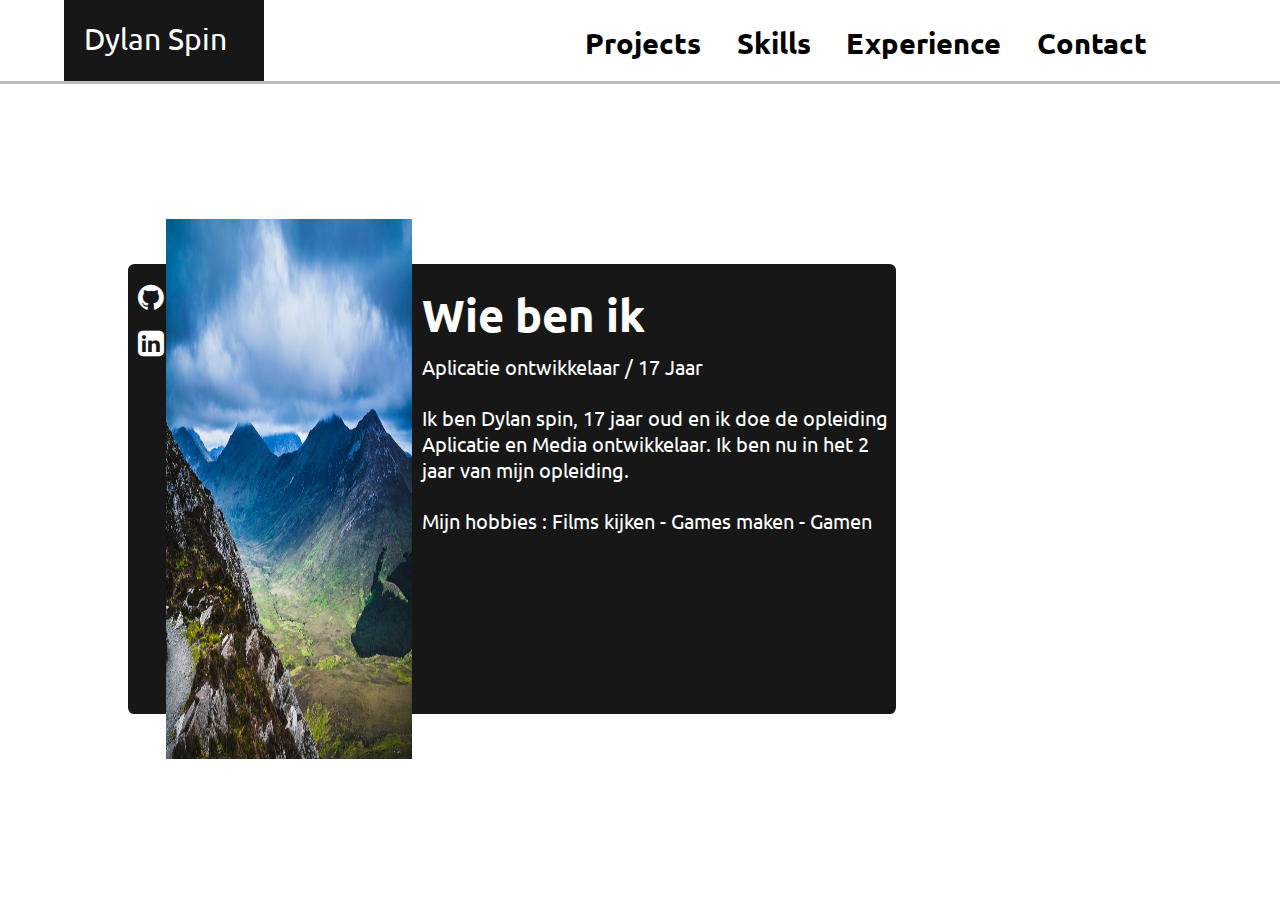
<file: index.html>
<!DOCTYPE html>
<html lang="en" dir="ltr">
  <head>
    <meta charset="utf-8">
    <title>Cv Dylanspin</title>
    <link rel="stylesheet" href="css/style.css">
    <link href="https://fonts.googleapis.com/css?family=Ubuntu&display=swap" rel="stylesheet">
    <link rel="stylesheet" href="https://cdnjs.cloudflare.com/ajax/libs/font-awesome/4.7.0/css/font-awesome.min.css">
  </head>
  <body>
    <div class="header">
      <a class="headerNaam" href="index.html">Dylan Spin</a>
      <ul class="headerInner">
        <a href="Projects.html">
          <li>
            <div class="headerButton">Projects</div>
            <div class="underline"></div>
          </li>
        </a>
        <a href="Skills.html">
          <li>
            <div class="headerButton">Skills</div>
            <div class="underline"></div>
          </li>
        </a>
        <a href="Experience.html">
          <li>
            <div class="headerButton">Experience</div>
            <div class="underline"></div>
          </li>
        </a>
        <a href="contact.html">
          <li>
            <div class="headerButton">Contact</div>
            <div class="underline"></div>
          </li>
        </a>
      </ul>
      <div class="headerLine"></div>
    </div>

    <div class="main">
      <div class="vakWie">
        <div class="socialmedia">
          <a href="https://github.com/dylanspin" class="social hover">
            <i class="fa fa-github" aria-hidden="true"></i>
          </a>
          <a href="https://www.linkedin.com/in/dylan-spin-215577190/?originalSubdomain=nl" class="social hover">
            <i class="fa fa-linkedin-square" aria-hidden="true"></i>
          </a>
        </div>
        <div class="vakImg">
          <img src="images/stock6.jpg" alt="Dylanspin image" class="img">
        </div>
        <div class="vakText">
          <div class="kop">Wie ben ik</div>
          <div class="Leeftijd">Aplicatie ontwikkelaar / 17 Jaar </div>
          <div class="Leeftijd vakInfo">
            Ik ben Dylan spin, 17 jaar oud en ik doe de opleiding
            Aplicatie en Media ontwikkelaar. Ik ben nu in het 2 jaar van mijn opleiding.
          </div>
          <div class="Leeftijd vakInfo">
            Mijn hobbies : Films kijken - Games maken - Gamen
          </div>
        </div>
      </div>
    </div>

  </body>
</html>
</file>
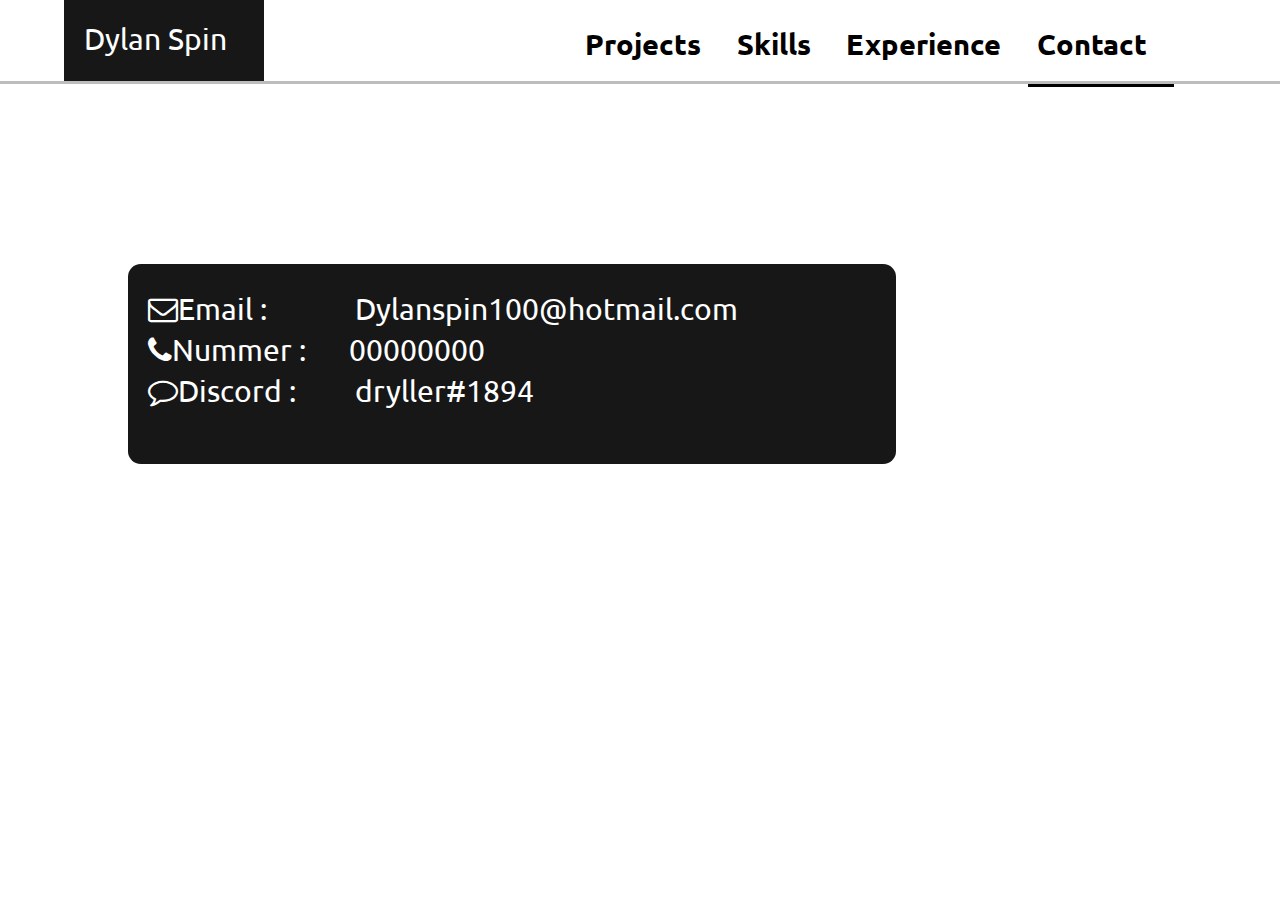
<file: contact.html>
<!DOCTYPE html>
<html lang="en" dir="ltr">
  <head>
    <meta charset="utf-8">
    <title>Cv Dylanspin</title>
    <link rel="stylesheet" href="css/style.css">
    <link href="https://fonts.googleapis.com/css?family=Ubuntu&display=swap" rel="stylesheet">
    <link rel="stylesheet" href="https://cdnjs.cloudflare.com/ajax/libs/font-awesome/4.7.0/css/font-awesome.min.css">
  </head>
  <body>
    <div class="header">
      <a class="headerNaam" href="index.html">Dylan Spin</a>
      <ul class="headerInner">
        <a href="Projects.html">
          <li>
            <div class="headerButton">Projects</div>
            <div class="underline"></div>
          </li>
        </a>
        <a href="Skills.html">
          <li>
            <div class="headerButton">Skills</div>
            <div class="underline"></div>
          </li>
        </a>
        <a href="Experience.html">
          <li>
            <div class="headerButton">Experience</div>
            <div class="underline"></div>
          </li>
        </a>
        <a href="contact.html">
          <li>
            <div class="headerButton">Contact</div>
            <div class="underline displayBlock"></div>
          </li>
        </a>
      </ul>
      <div class="headerLine"></div>
    </div>

    <div class="main">
      <div class="vakWie contactvak">
        <div class="socialmedia">
          <div class="contact">
            <i class="fa fa-envelope-o" aria-hidden="true"></i><div class="spacer">Email :</div> Dylanspin100@hotmail.com
          </div>
          <div class="contact">
            <i class="fa fa-phone" aria-hidden="true"></i><div class="spacer">Nummer :</div> 00000000
          </div>
          <div class="contact">
            <i class="fa fa-comment-o" aria-hidden="true"></i><div class="spacer">Discord :</div> dryller#1894
          </div>
        </div>
      </div>
    </div>

  </body>
</html>
</file>
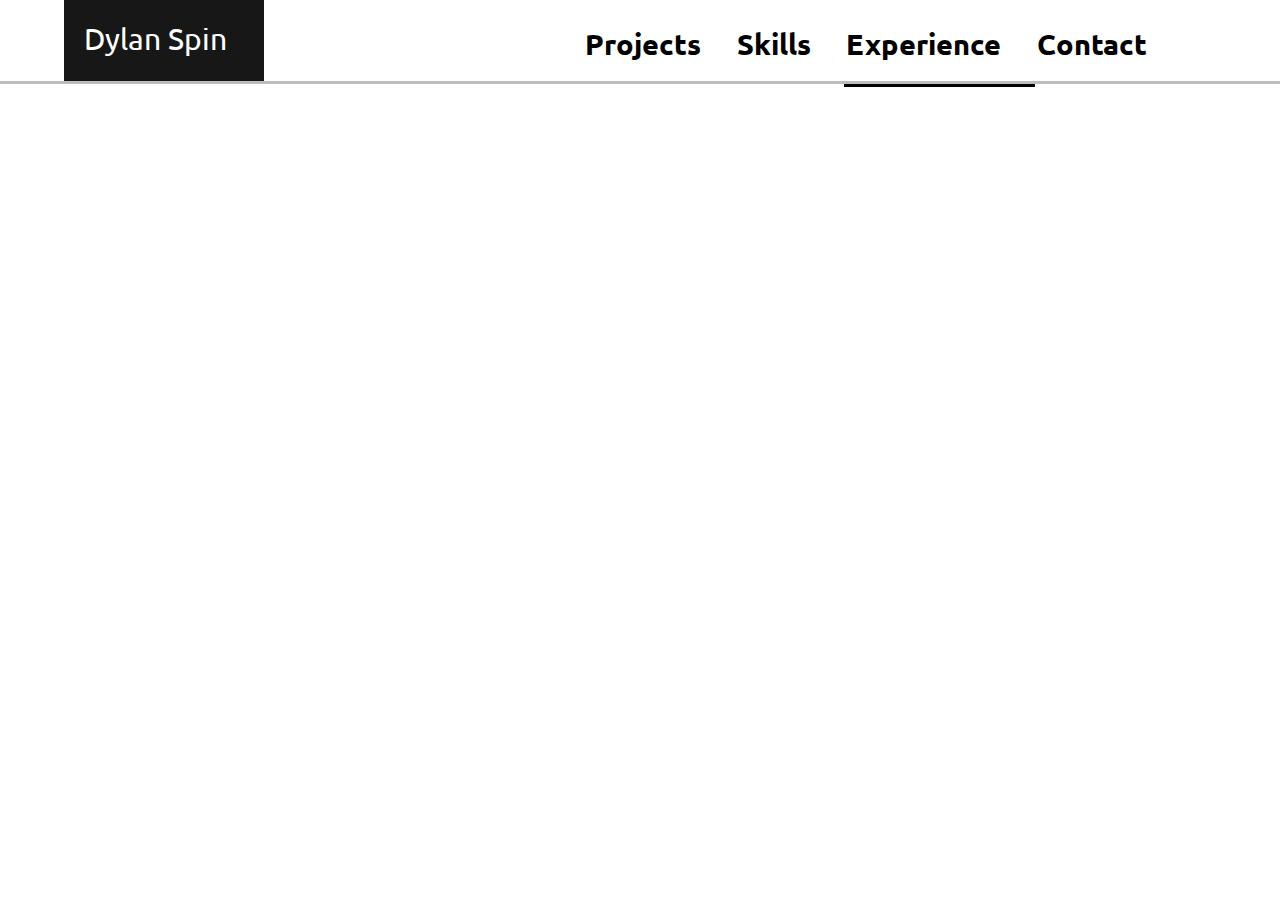
<file: Experience.html>
<!DOCTYPE html>
<html lang="en" dir="ltr">
  <head>
    <meta charset="utf-8">
    <title>Cv Dylanspin</title>
    <link rel="stylesheet" href="css/style.css">
    <link href="https://fonts.googleapis.com/css?family=Ubuntu&display=swap" rel="stylesheet">
    <link rel="stylesheet" href="https://cdnjs.cloudflare.com/ajax/libs/font-awesome/4.7.0/css/font-awesome.min.css">
  </head>
  <body>
    <div class="header">
      <a class="headerNaam" href="index.html">Dylan Spin</a>
      <ul class="headerInner">
        <a href="Projects.html">
          <li>
            <div class="headerButton">Projects</div>
            <div class="underline"></div>
          </li>
        </a>
        <a href="Skills.html">
          <li>
            <div class="headerButton">Skills</div>
            <div class="underline"></div>
          </li>
        </a>
        <a href="Experience.html">
          <li>
            <div class="headerButton">Experience</div>
            <div class="underline displayBlock"></div>
          </li>
        </a>
        <a href="contact.html">
          <li>
            <div class="headerButton">Contact</div>
            <div class="underline"></div>
          </li>
        </a>
      </ul>
      <div class="headerLine"></div>
    </div>

    <div class="main">
    </div>

  </body>
</html>
</file>
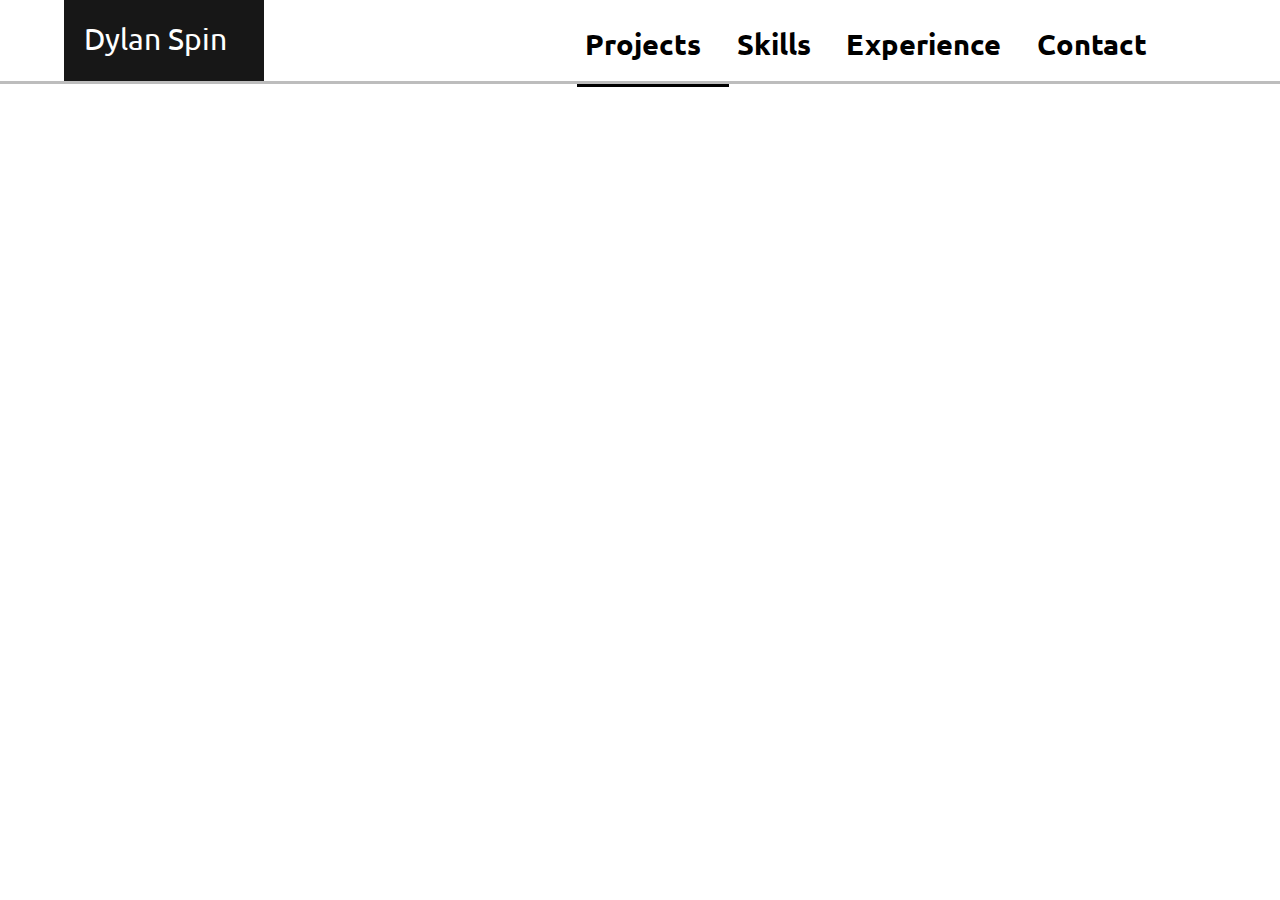
<file: Projects.html>
<!DOCTYPE html>
<html lang="en" dir="ltr">
  <head>
    <meta charset="utf-8">
    <title>Cv Dylanspin</title>
    <link rel="stylesheet" href="css/style.css">
    <link rel="stylesheet" href="css/responsive.css">
    <link href="https://fonts.googleapis.com/css?family=Ubuntu&display=swap" rel="stylesheet">
    <link rel="stylesheet" href="https://cdnjs.cloudflare.com/ajax/libs/font-awesome/4.7.0/css/font-awesome.min.css">
  </head>
  <body>
    <div class="header">
      <a class="headerNaam" href="index.html">Dylan Spin</a>
      <ul class="headerInner">
        <a href="Projects.html">
          <li>
            <div class="headerButton">Projects</div>
            <div class="underline displayBlock"></div>
          </li>
        </a>
        <a href="Skills.html">
          <li>
            <div class="headerButton">Skills</div>
            <div class="underline"></div>
          </li>
        </a>
        <a href="Experience.html">
          <li>
            <div class="headerButton">Experience</div>
            <div class="underline"></div>
          </li>
        </a>
        <a href="contact.html">
          <li>
            <div class="headerButton">Contact</div>
            <div class="underline"></div>
          </li>
        </a>
      </ul>
      <div class="headerLine"></div>
    </div>

    <div class="main">
      
    </div>

  </body>
</html>
</file>
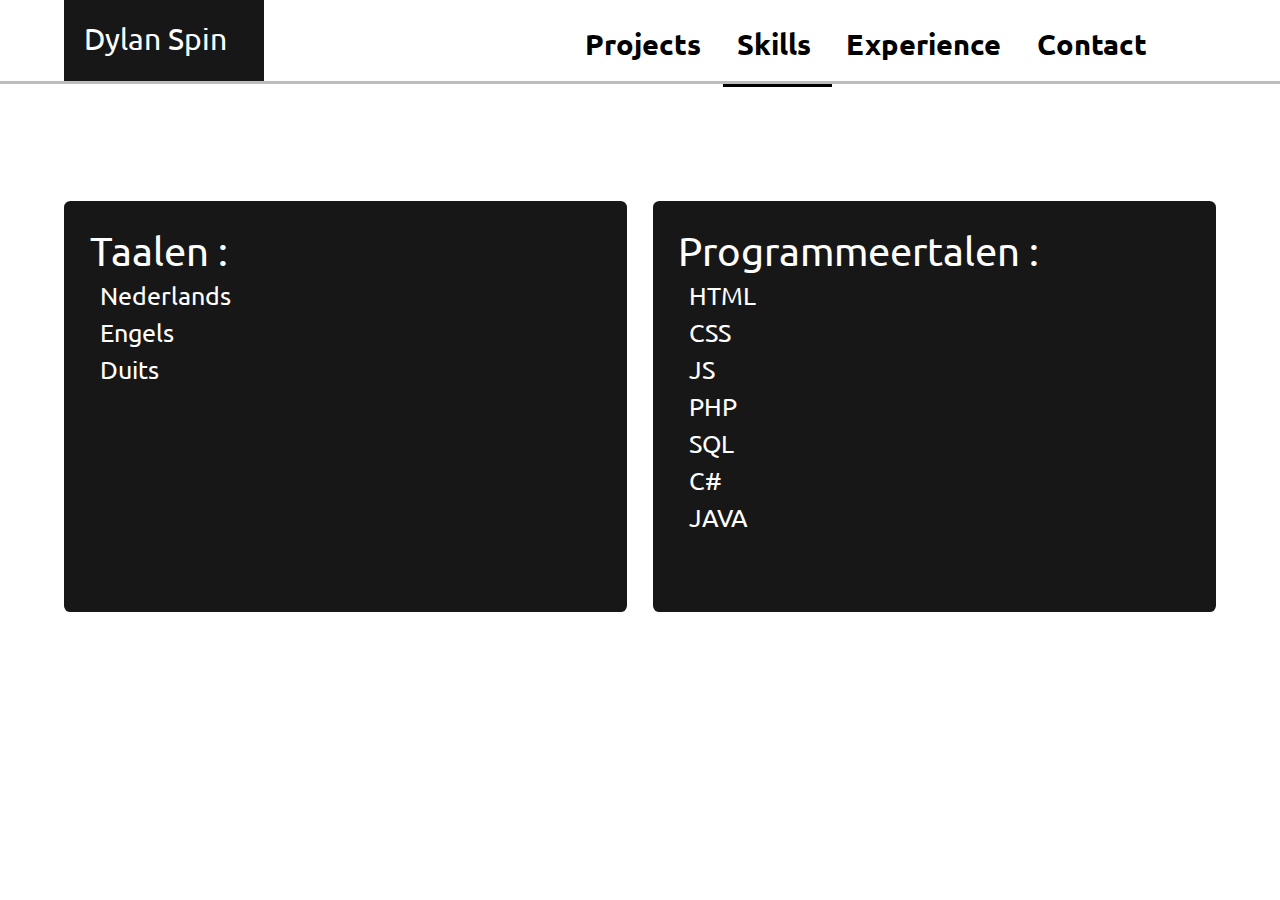
<file: Skills.html>
<!DOCTYPE html>
<html lang="en" dir="ltr">
  <head>
    <meta charset="utf-8">
    <title>Cv Dylanspin</title>
    <link rel="stylesheet" href="css/style.css">
    <link href="https://fonts.googleapis.com/css?family=Ubuntu&display=swap" rel="stylesheet">
    <link rel="stylesheet" href="https://cdnjs.cloudflare.com/ajax/libs/font-awesome/4.7.0/css/font-awesome.min.css">
  </head>
  <body>
    <div class="header">
      <a class="headerNaam" href="index.html">Dylan Spin</a>
      <ul class="headerInner">
        <a href="Projects.html">
          <li>
            <div class="headerButton">Projects</div>
            <div class="underline"></div>
          </li>
        </a>
        <a href="Skills.html">
          <li>
            <div class="headerButton">Skills</div>
            <div class="underline displayBlock"></div>
          </li>
        </a>
        <a href="Experience.html">
          <li>
            <div class="headerButton">Experience</div>
            <div class="underline"></div>
          </li>
        </a>
        <a href="contact.html">
          <li>
            <div class="headerButton">Contact</div>
            <div class="underline"></div>
          </li>
        </a>
      </ul>
      <div class="headerLine"></div>
    </div>

    <div class="main">
      <div class="skills left">
        <div class="skillKop">Taalen : </div>
        <div class="skill">Nederlands</div>
        <div class="skill">Engels</div>
        <div class="skill">Duits</div>
      </div>
      <div class="skills right">
        <div class="skillKop">Programmeertalen : </div>
        <div class="skill">HTML</div>
        <div class="skill">CSS</div>
        <div class="skill">JS</div>
        <div class="skill">PHP</div>
        <div class="skill">SQL</div>
        <div class="skill">C#</div>
        <div class="skill">JAVA</div>
      </div>
    </div>

  </body>
</html>
</file>
<file: css/style.css>
body{
  margin: 0;
  overflow-x: hidden;
  width: 100vw;
  font-family: 'Ubuntu', sans-serif;
}
ul{
  list-style: none;
  position: absolute;
}
a{
  display: flex;
  color: inherit;
  text-decoration: none;
}
a:hover{
  text-decoration: none;
}
.hover{
  transition:0.3s;
}
.hover:hover{
  transform: scale(1.15,1.15);
}
.img{
  height: 100%;
  width: 100%;
}
.spacer{
  display: inline-block;
  width: 170px;
}
/*header*/
.header{
  position: relative;
  width: 100%;
  top: 0;
  height: 50px;
}
.headerInner{
  position: relative;
  display: flex;
  justify-content: flex-end;
  margin-right: 10%;
}
.headerButton{
  position: relative;
  left: 0;
  top: 25%;
  z-index: 100;
  padding-left: 5px;
  padding-right: 5px;
  font-weight: 600;
  font-size: 180%;
  cursor: default;
  margin-left: 2vw;
}
li:hover .underline{
  display: flex;
}
.underline{
  display: none;
  position: relative;
  bottom: -31px;
  left: 15%;
  z-index: 2;
  width: 100%;
  height: 3px;
  background-color: black;
}
.displayBlock{
  display: block;
}
.headerNaam{
  position: absolute;
  left: 5%;
  top: -50%;
  font-size: 30px;
  color: white;
  width: 180px;
  height: 60px;
  padding-top: 30px;
  padding-left: 20px;
  z-index: 10;
  background-color: #171717;
}
.headerLine{
  position: absolute;
  bottom: -35%;
  left: 0;
  width: 100%;
  height: 3px;
  background-color: #BDBDBD;
}
.main{
  position: relative;
  top: 7vh;
  width: 100%;
  min-height: 80vh;
  height: auto;
}
/*Vak main*/
.vakWie{
  position: relative;
  border-radius: 0.5vw;
  left: 10%;
  top: 15vh;
  width: 60vw;
  height: 50vh;
  background-color: #171717;
}
.vakImg{
  position: absolute;
  width: 32%;
  height: 120%;
  top: -10%;
  left: 5%;
  z-index: 2;
}
.socialmedia{
  position: absolute;
  left: 0;
  top: 1%;
}
.social{
  position: relative;
  margin-top: 10px;
  left: 40%;
  color: white;
  font-size: 30px;
  display: block;
}
.vakText{
  position: absolute;
  right: 0;
  width: 65%;
  height: 100%;
  z-index: 1;
  color: white;
}
.kop{
  position: relative;
  top: 5%;
  padding-left: 5%;
  width: 95%;
  height: 20%;
  font-size: 45px;
  font-weight: 600;
}
.Leeftijd{
  font-size: 20px;
  padding-left: 5%;
  width: 95%;
}
.vakInfo{
  position: relative;
  margin-top: 5%;
}
/*Projcects*/
.project{
  position: relative;
  left: 8%;
  top: 5vh;
  margin-right: 1vw;
  width: 20%;
  height: 40vh;
  background-color: #17171717;
  display: inline-block;
}
.projectText{
  position: absolute;
  padding: 5%;
  width: 89%;
  height: 80%;
  border:2px solid #171717;
}
.projectKop{
  position: relative;
  width: 100%;
  font-size: 40px;
  height: auto;
  text-align: center;
  color: #171717;
  margin-bottom: 5%;
}
/*Skills*/
.skills{
  position: absolute;
  border-radius: 0.5vw;
  top: 10%;
  background:#171717;
  color: white;
  display: inline-block;
  padding: 2%;
  width: 40%;
  height: 40vh;
}
.skillKop{
  font-size: 40px;
}
.skill{
  position: relative;
  margin-top: 1%;
  left: 2%;
  font-size: 25px;
}
.left{
  left: 5%;
}
.right{
  right: 5%;
}
/*contact*/
.contact{
  position: relative;
  display: block;
  color: white;
  margin-top: 5px;
  left: 20px;
  top: 20px;
  font-size: 30px;
}
.contactvak{
  height: 200px;
  border-radius: 1vw;
}
/*experience*/
.experience{
  position: relative;
  top: 5vh;
  left: 5vw;
  width: 20vw;
  height: 20vw;
  background-color: #171717;
  border-radius: 0.25vw;
  color: white;
  display: inline-block;
  margin: 1vw;
}
.experienceKop{
  position: relative;
  font-size: 30px;
  top: 5%;
  text-align: center;
}
.experienceText{
  position: absolute;
  top: 25%;
  width: 90%;
  padding-left: 5%;
  font-size: 20px;
}
</file>
<file: css/responsive.css>
/* Small devices (portrait tablets and large phones, 600px and up) */
@media only screen and (min-width: 600px) {
  /* body {background: green;} */
}

/* Extra small devices (phones, 600px and down) */
@media only screen and (max-width: 600px) {
  /* body {background: red;} */
}

/* Medium devices (landscape tablets, 768px and up) */
@media only screen and (min-width: 768px) {
  /* body {background: blue;} */
  .spacer{
    display: none;
  }
  .contactvak{
    height: 300px;
    width: 90vw;
    left: 5%;
    border-radius: 1vw;
  }
  .contact{
    width: 100%;
    font-size: 60px;
  }
  .project{
    width: 40%;
    height: 40vh;
    margin-bottom: 45vh;
  }
  .projectText{
    font-size: 40px;
  }
  .projectKop{
    font-size: 55px;
  }
  .experience{
    width: 40vw;
    height: 40vw;
  }
  .experienceKop{
    font-size: 40px;
  }
  .experienceText{
    font-size: 25px;
  }
  .skills{
    height: 30vh;
  }
  .skillKop{
    font-size: 42px;
    margin-bottom: 2vh;
  }
  .skill{
    position: relative;
    margin-top: 1%;
    left: 2%;
    font-size: 45px;
  }
}

/* Large devices (laptops/desktops, 992px and up) */
@media only screen and (min-width: 992px) {
  /* body {background: orange;} */
}

/* Extra large devices (large laptops and desktops, 1200px and up) */
@media only screen and (min-width: 1200px) {
  /* body {background: yellow;} */
  .spacer{
    width: 170px;
  }
  /*header*/
  .header{
    width: 100%;
    top: 0;
    height: 50px;
  }
  .headerInner{
    margin-right: 10%;
  }
  .headerButton{
    left: 0;
    top: 25%;
    padding-left: 5px;
    padding-right: 5px;
    font-weight: 600;
    font-size: 180%;
    margin-left: 2vw;
  }
  .underline{
    bottom: -31px;
    left: 15%;
    width: 100%;
    height: 3px;
  }
  .headerNaam{
    left: 5%;
    top: -50%;
    font-size: 30px;
    color: white;
    width: 180px;
    height: 60px;
    padding-top: 30px;
    padding-left: 20px;
    z-index: 10;
  }
  .headerLine{
    bottom: -35%;
    left: 0;
    width: 100%;
    height: 3px;
  }
  .main{
    top: 7vh;
    width: 100%;
    min-height: 80vh;
  }
  /*Vak main*/
  .vakWie{
    border-radius: 0.5vw;
    left: 10%;
    top: 15vh;
    width: 60vw;
    height: 50vh;
  }
  .vakImg{
    width: 32%;
    height: 120%;
    top: -10%;
    left: 5%;
    z-index: 2;
  }
  .socialmedia{
    left: 0;
    top: 1%;
  }
  .social{
    margin-top: 10px;
    left: 40%;
    color: white;
    font-size: 30px;
  }
  .vakText{
    right: 0;
    width: 65%;
    height: 100%;
    z-index: 1;
    color: white;
  }
  .kop{
    top: 5%;
    padding-left: 5%;
    width: 95%;
    height: 20%;
    font-size: 45px;
    font-weight: 600;
  }
  .Leeftijd{
    font-size: 20px;
    padding-left: 5%;
    width: 95%;
  }
  .vakInfo{
    margin-top: 5%;
  }
  /*Projcects*/
  
  /*Skills*/
  .skills{
    top: 10%;
    color: white;
    padding: 2%;
    width: 40%;
    height: 40vh;
  }
  .skillKop{
    font-size: 40px;
  }
  .skill{
    margin-top: 1%;
    left: 2%;
    font-size: 25px;
  }
  .left{
    left: 5%;
  }
  .right{
    right: 5%;
  }
  /*contact*/
  .contact{
    color: white;
    margin-top: 5px;
    left: 20px;
    top: 20px;
    font-size: 30px;
  }
  .contactvak{
    height: 200px;
    border-radius: 1vw;
  }
  /*experience*/
  .experience{
    top: 5vh;
    left: 5vw;
    width: 20vw;
    height: 20vw;
    border-radius: 0.25vw;
    color: white;
    margin: 1vw;
  }
  .experienceKop{
    font-size: 30px;
    top: 5%;
  }
  .experienceText{
    top: 25%;
    width: 90%;
    padding-left: 5%;
    font-size: 20px;
  }

}
</file>
